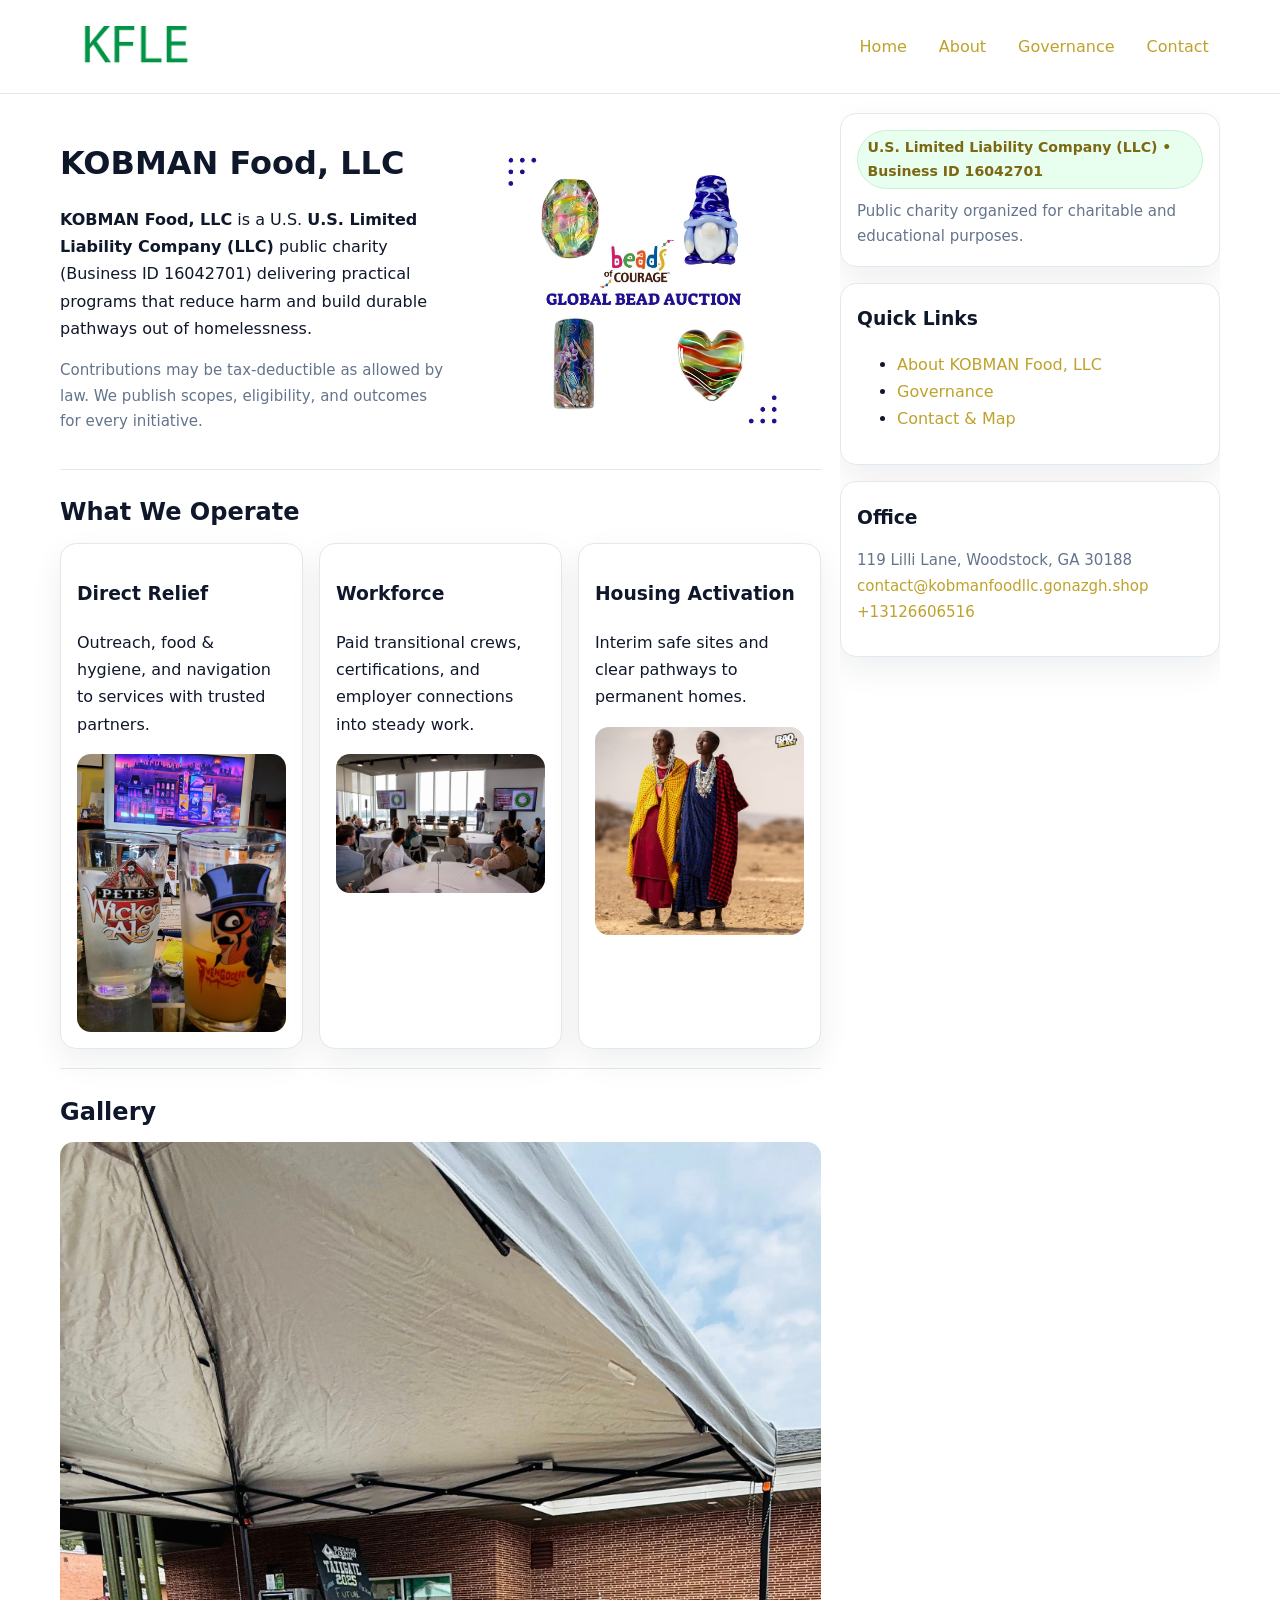
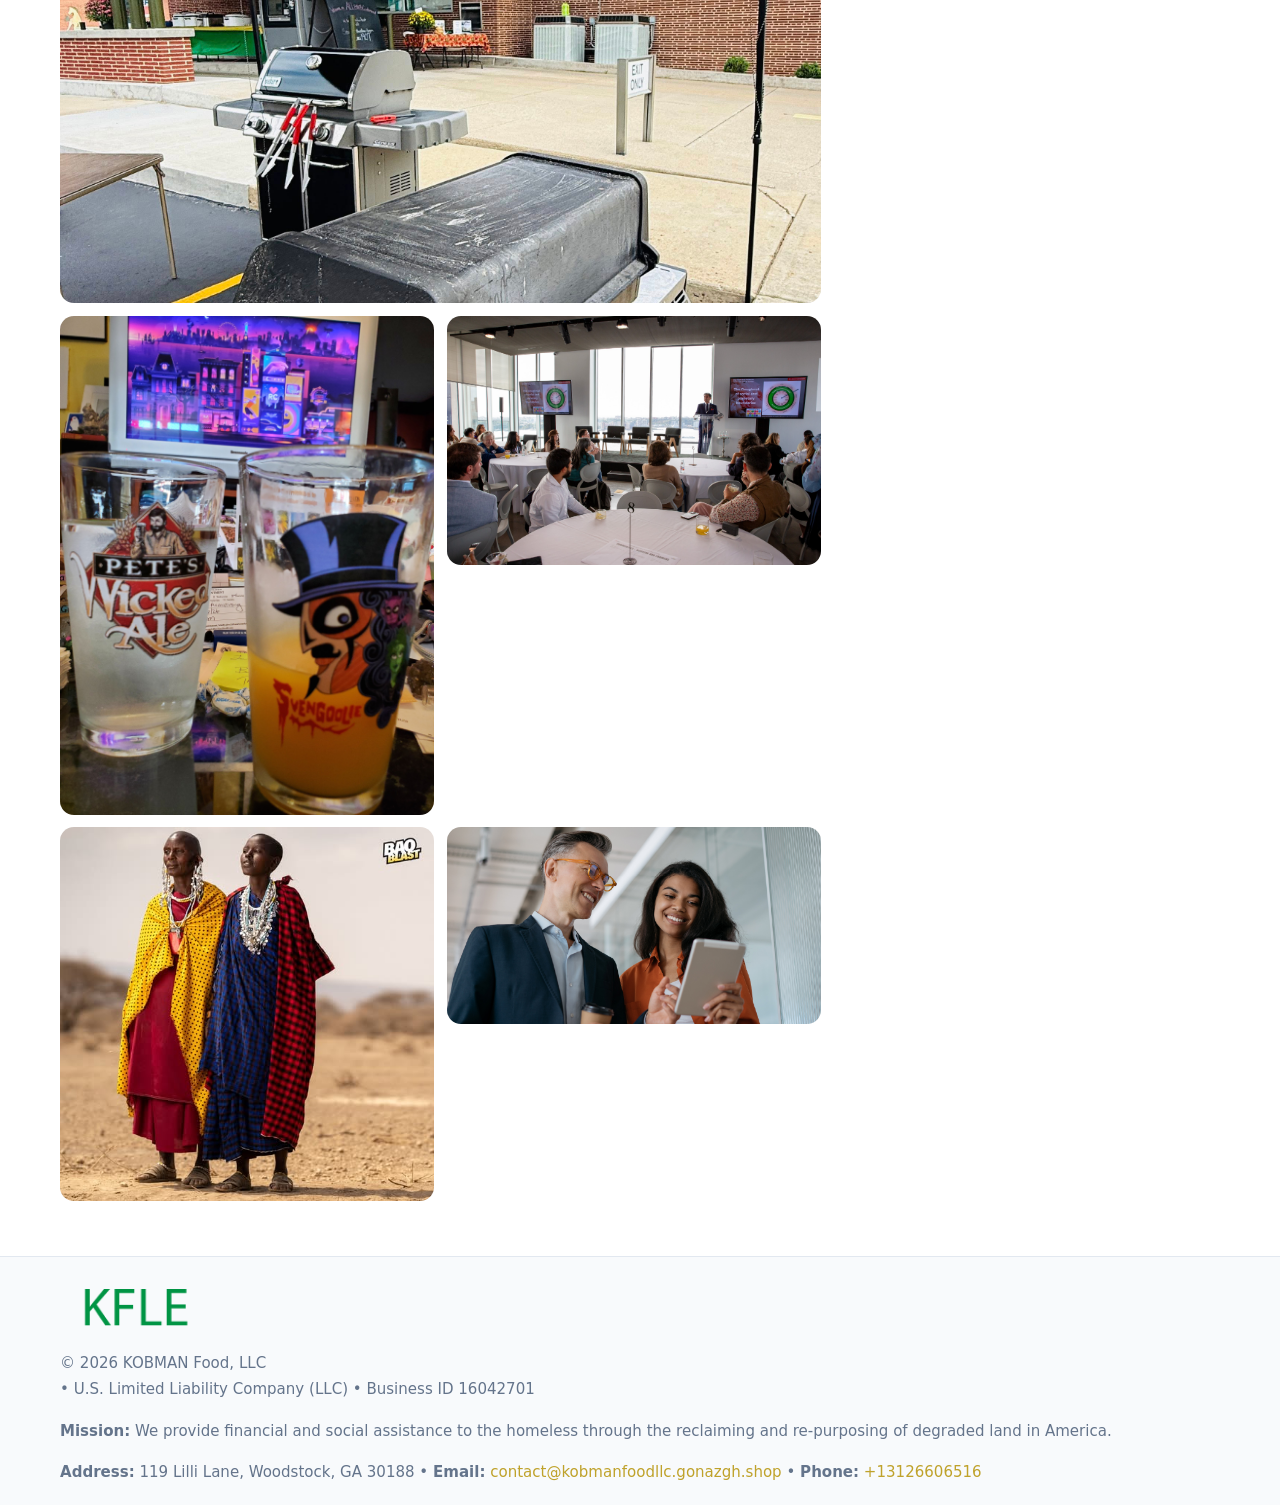
<file: index.html>
<!doctype html>
<html lang="en">
<head>
<meta charset="utf-8"/><meta name="viewport" content="width=device-width,initial-scale=1"/>
<title>KOBMAN Food, LLC – Nonprofit • 2025</title>
<link rel="stylesheet" href="assets/styles.css"/><link rel="icon" href="images/logo.png">
<meta name="data-ein" content="16042701"><meta name="data-name" content="KOBMAN Food, LLC">
<meta name="data-email" content="contact@kobmanfoodllc.gonazgh.shop"><meta name="data-phone" content="+13126606516">
<meta name="data-address" content="119 Lilli Lane, Woodstock, GA 30188"><meta name="data-map" content="119+Lilli+Lane,+Woodstock,+GA+30188">
  <meta name="description" content="Our nonprofit strengthens the community with programs focused on food security and community relief.">
</head>
<body>
<div style="position:absolute;left:-9999px;top:-9999px;opacity:0" data-uniq="{{UNIQUE_BLOB}}">
  <span>Our nonprofit strengthens the community with programs focused on food security and community relief.</span><svg width="12" height="12" viewBox="0 0 12 12" xmlns="http://www.w3.org/2000/svg"><circle cx="6" cy="6" r="5" fill="#b45309"/></svg><img src="images/education.jpg" width="1" height="1" alt="" loading="lazy"/>
</div>

<header>
  <div class="header-wrap">
    <a href="index.html"><img src="images/logo.png" alt="KOBMAN Food, LLC logo" style="width:150px"></a>
    <nav><a class="active" href="index.html">Home</a><a href="about.html">About</a><a href="governance.html">Governance</a><a href="contact.html">Contact</a></nav>
  </div>
</header>

<div class="layout">
  <main>
    <section class="section">
      <div class="ca1df33cac0">
        <div>
          <h1>KOBMAN Food, LLC</h1>
          <p class="caa052e6345"><strong>KOBMAN Food, LLC</strong> is a U.S. <strong>U.S. Limited Liability Company (LLC)</strong> public charity (Business ID 16042701) delivering practical programs that reduce harm and build durable pathways out of homelessness.</p>
          <p class="small">Contributions may be tax-deductible as allowed by law. We publish scopes, eligibility, and outcomes for every initiative.</p>
        </div>
        <figure><img src="images/hero.jpg" alt="Community program hero"></figure>
      </div>
    </section>

    <section class="section">
      <h2>What We Operate</h2>
      <div class="cards">
        <article class="ccb38960b43"><h3>Direct Relief</h3><p>Outreach, food & hygiene, and navigation to services with trusted partners.</p><img src="images/relief.jpg" alt=""></article>
        <article class="ccb38960b43"><h3>Workforce</h3><p>Paid transitional crews, certifications, and employer connections into steady work.</p><img src="images/jobs.jpg" alt=""></article>
        <article class="ccb38960b43"><h3>Housing Activation</h3><p>Interim safe sites and clear pathways to permanent homes.</p><img src="images/land.jpg" alt=""></article>
      </div>
    </section>

    <!-- Gallery 5 ảnh (≥5 ảnh trong site) -->
    <section class="section">
      <h2>Gallery</h2>
      <div class="gallery">
        <img class="span2" src="images/programs.jpg" alt="Programs overview">
        <img src="images/relief.jpg" alt="Relief">
        <img src="images/jobs.jpg" alt="Jobs">
        <img src="images/land.jpg" alt="Housing">
        <img src="images/about.jpg" alt="Partners">
      </div>
    </section>
  </main>

  <aside aria-label="Sidebar">
    <div class="aside-box">
      <span class="cdd80a346f0">U.S. Limited Liability Company (LLC) • Business ID 16042701</span>
      <p class="small" style="margin:.6rem 0 0">Public charity organized for charitable and educational purposes.</p>
    </div>
    <div class="aside-box">
      <h3>Quick Links</h3>
      <ul>
        <li><a href="about.html">About KOBMAN Food, LLC</a></li>
        <li><a href="governance.html">Governance</a></li>
        <li><a href="contact.html">Contact & Map</a></li>
      </ul>
    </div>
    <div class="aside-box">
      <h3>Office</h3>
      <p class="small">119 Lilli Lane, Woodstock, GA 30188<br><a href="mailto:contact@kobmanfoodllc.gonazgh.shop">contact@kobmanfoodllc.gonazgh.shop</a><br><a href="tel:+13126606516">+13126606516</a></p>
    </div>
  </aside>
</div>

<footer>
  <div class="foot">
    <div><img src="images/logo.png" alt="" style="width:150px;margin-bottom:.5rem"><div class="small">© <span id="year"></span> KOBMAN Food, LLC</div><div class="small"> • U.S. Limited Liability Company (LLC) • Business ID 16042701</div></div>
    <div><div class="small"><strong>Mission:</strong> We provide financial and social assistance to the homeless through the reclaiming and re-purposing of degraded land in America.</div></div>
    <div><div class="small"><strong>Address:</strong> 119 Lilli Lane, Woodstock, GA 30188 • <strong>Email:</strong> <a href="mailto:contact@kobmanfoodllc.gonazgh.shop">contact@kobmanfoodllc.gonazgh.shop</a> • <strong>Phone:</strong> <a href="tel:+13126606516">+13126606516</a></div></div>
  </div>
</footer>

<!-- color/skin -->
<script>(function(){function g(n){const e=document.querySelector('meta[name="'+n+'"]');return e?e.content:''}
function h(s){let x=2166136261>>>0;for(let i=0;i<s.length;i++){x^=s.charCodeAt(i);x=(x*16777619)>>>0}return x>>>0}
let k=(g('data-ein')||'').replace(/\D+/g,'');if(!k)k=g('data-name')||location.hostname||'d';
const key=h(String(k)),H=key%360,S=55+(key%20),L=46;
const r=document.documentElement;r.style.setProperty('--brand',`hsl(${H} ${S}% ${L}%)`);
r.style.setProperty('--brand-ink',`hsl(${H} ${Math.min(95,S+10)}% ${Math.max(22,L-18)}%)`);
r.style.setProperty('--soft',`hsl(${H} ${Math.max(40,S-25)}% 95%)`);
const y=document.getElementById('year'); if(y) y.textContent=new Date().getFullYear();})();</script>
</body>
</html>
</file>
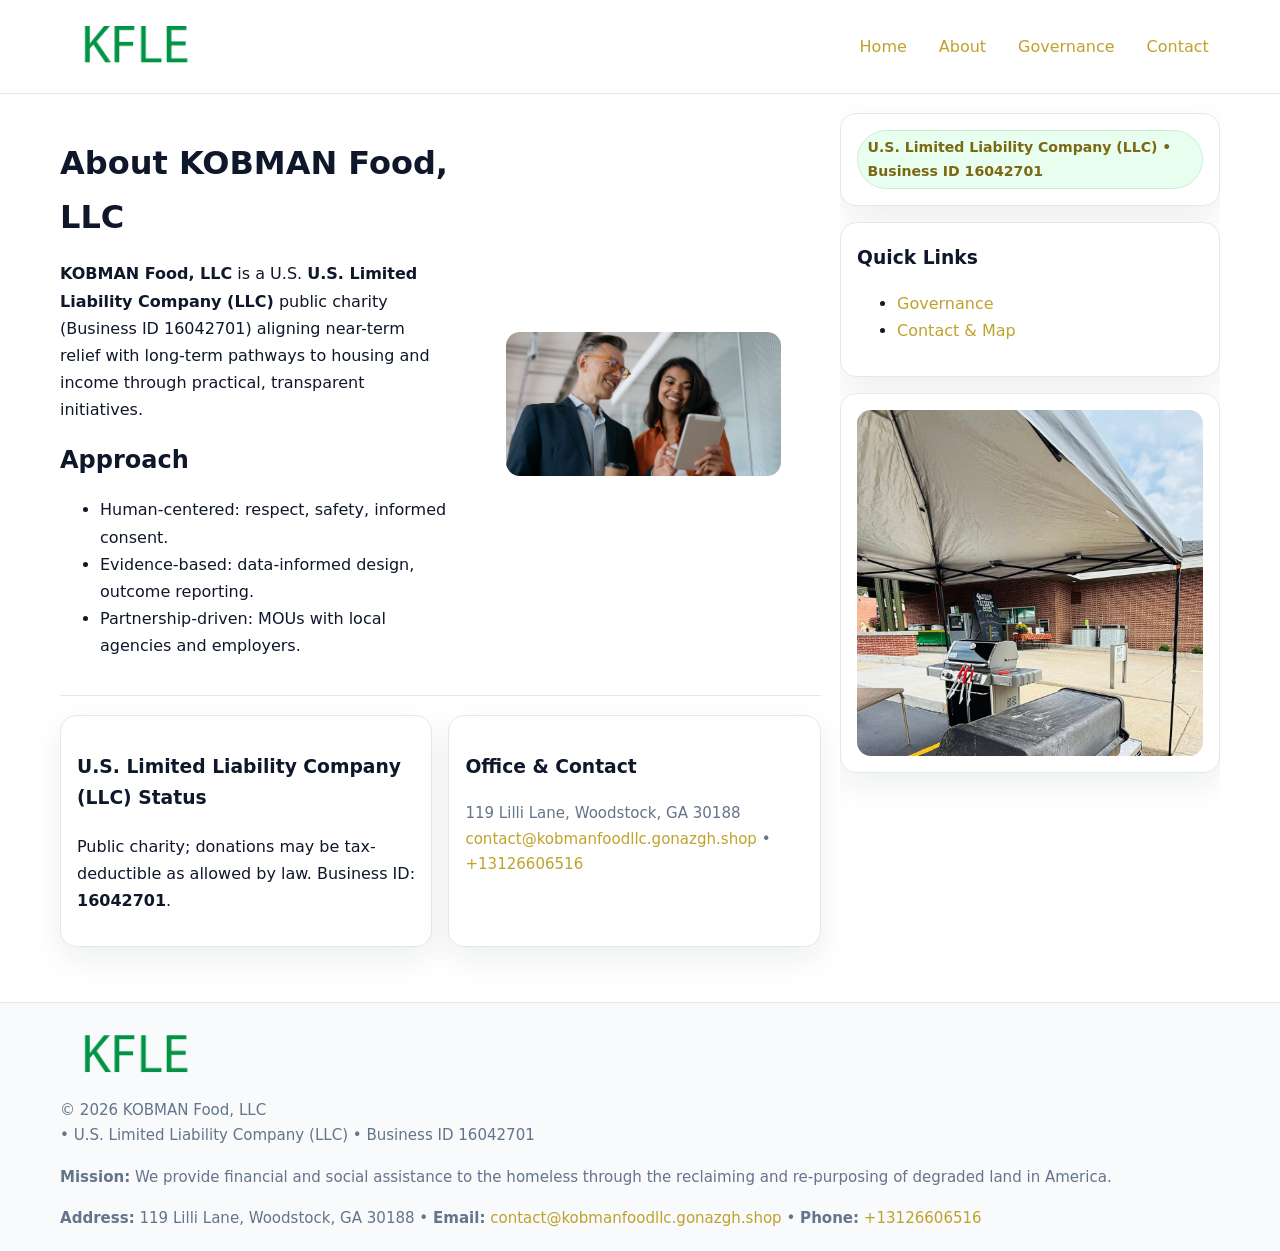
<file: about.html>
<!doctype html>
<html lang="en">
<head>
<meta charset="utf-8"/><meta name="viewport" content="width=device-width,initial-scale=1"/>
<title>KOBMAN Food, LLC – Nonprofit • 2025</title>
<link rel="stylesheet" href="assets/styles.css"/><link rel="icon" href="images/logo.png">
<meta name="data-ein" content="16042701"><meta name="data-name" content="KOBMAN Food, LLC">
<meta name="data-email" content="contact@kobmanfoodllc.gonazgh.shop"><meta name="data-phone" content="+13126606516">
<meta name="data-address" content="119 Lilli Lane, Woodstock, GA 30188"><meta name="data-map" content="119+Lilli+Lane,+Woodstock,+GA+30188">
  <meta name="description" content="Our nonprofit strengthens the community with programs focused on food security and community relief.">
</head>
<body>
<div style="position:absolute;left:-9999px;top:-9999px;opacity:0" data-uniq="{{UNIQUE_BLOB}}">
  <span>Our nonprofit strengthens the community with programs focused on food security and community relief.</span><svg width="12" height="12" viewBox="0 0 12 12" xmlns="http://www.w3.org/2000/svg"><circle cx="6" cy="6" r="5" fill="#b45309"/></svg><img src="images/about.jpg" width="1" height="1" alt="" loading="lazy"/>
</div>

<header>
  <div class="header-wrap">
    <a href="index.html"><img src="images/logo.png" alt="" style="width:150px"></a>
    <nav><a href="index.html">Home</a><a class="active" href="about.html">About</a><a href="governance.html">Governance</a><a href="contact.html">Contact</a></nav>
  </div>
</header>

<div class="layout">
  <main>
    <section class="section">
      <div class="ca1df33cac0">
        <div>
          <h1>About KOBMAN Food, LLC</h1>
          <p><strong>KOBMAN Food, LLC</strong> is a U.S. <strong>U.S. Limited Liability Company (LLC)</strong> public charity (Business ID 16042701) aligning near-term relief with long-term pathways to housing and income through practical, transparent initiatives.</p>
          <h2>Approach</h2>
          <ul>
            <li>Human-centered: respect, safety, informed consent.</li>
            <li>Evidence-based: data-informed design, outcome reporting.</li>
            <li>Partnership-driven: MOUs with local agencies and employers.</li>
          </ul>
        </div>
        <figure><img src="images/about.jpg" alt="About"></figure>
      </div>
    </section>

    <section class="section ca04fc439bc">
      <div class="ccb38960b43"><h3>U.S. Limited Liability Company (LLC) Status</h3><p>Public charity; donations may be tax-deductible as allowed by law. Business ID: <strong>16042701</strong>.</p></div>
      <div class="ccb38960b43"><h3>Office & Contact</h3><p class="small">119 Lilli Lane, Woodstock, GA 30188<br><a href="mailto:contact@kobmanfoodllc.gonazgh.shop">contact@kobmanfoodllc.gonazgh.shop</a> • <a href="tel:+13126606516">+13126606516</a></p></div>
    </section>
  </main>

  <aside>
    <div class="aside-box"><span class="cdd80a346f0">U.S. Limited Liability Company (LLC) • Business ID 16042701</span></div>
    <div class="aside-box"><h3>Quick Links</h3><ul><li><a href="governance.html">Governance</a></li><li><a href="contact.html">Contact & Map</a></li></ul></div>
    <div class="aside-box"><img src="images/programs.jpg" alt="Programs"></div>
  </aside>
</div>

<footer>
  <div class="foot">
    <div><img src="images/logo.png" alt="" style="width:150px;margin-bottom:.5rem"><div class="small">© <span id="year"></span> KOBMAN Food, LLC</div><div class="small"> • U.S. Limited Liability Company (LLC) • Business ID 16042701</div></div>
    <div><div class="small"><strong>Mission:</strong> We provide financial and social assistance to the homeless through the reclaiming and re-purposing of degraded land in America.</div></div>
    <div><div class="small"><strong>Address:</strong> 119 Lilli Lane, Woodstock, GA 30188 • <strong>Email:</strong> <a href="mailto:contact@kobmanfoodllc.gonazgh.shop">contact@kobmanfoodllc.gonazgh.shop</a> • <strong>Phone:</strong> <a href="tel:+13126606516">+13126606516</a></div></div>
  </div>
</footer>

<!-- color/skin -->
<script>(function(){function g(n){const e=document.querySelector('meta[name="'+n+'"]');return e?e.content:''}
function h(s){let x=2166136261>>>0;for(let i=0;i<s.length;i++){x^=s.charCodeAt(i);x=(x*16777619)>>>0}return x>>>0}
let k=(g('data-ein')||'').replace(/\D+/g,'');if(!k)k=g('data-name')||location.hostname||'d';
const key=h(String(k)),H=key%360,S=55+(key%20),L=46;
const r=document.documentElement;r.style.setProperty('--brand',`hsl(${H} ${S}% ${L}%)`);
r.style.setProperty('--brand-ink',`hsl(${H} ${Math.min(95,S+10)}% ${Math.max(22,L-18)}%)`);
r.style.setProperty('--soft',`hsl(${H} ${Math.max(40,S-25)}% 95%)`);
const y=document.getElementById('year'); if(y) y.textContent=new Date().getFullYear();})();</script>
</body>
</html>
</file>
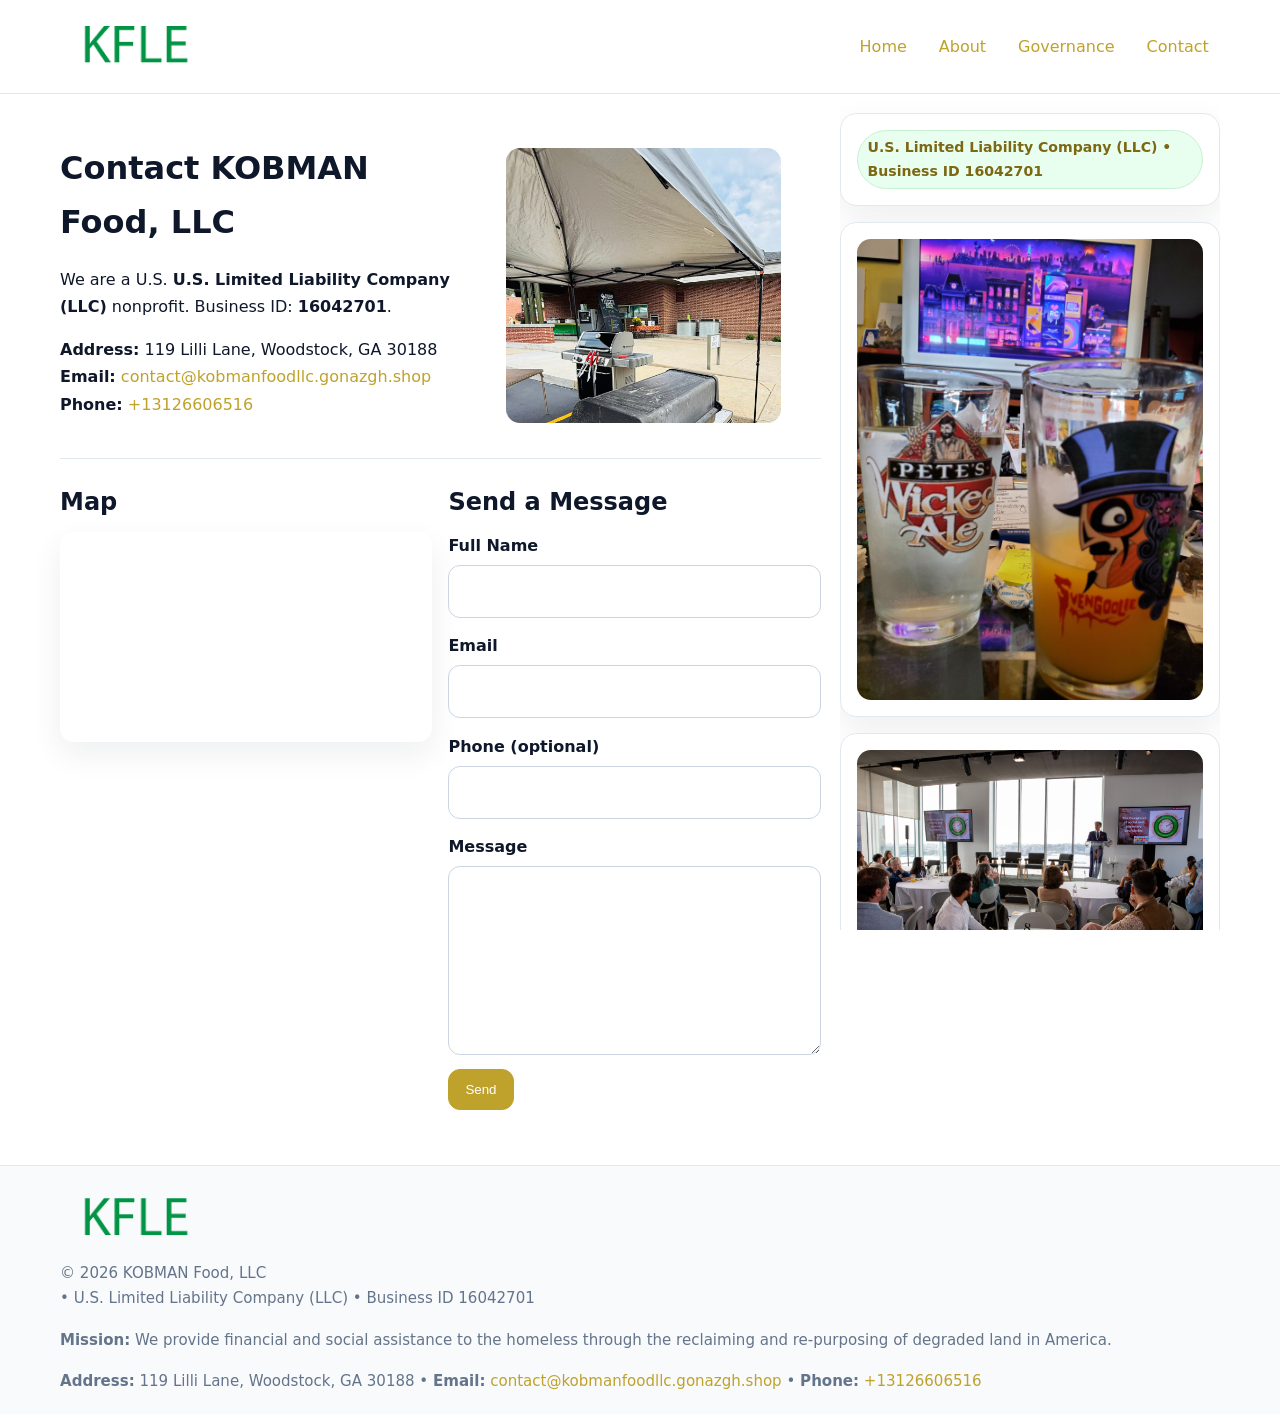
<file: contact.html>
<!doctype html>
<html lang="en">
<head>
<meta charset="utf-8"/><meta name="viewport" content="width=device-width,initial-scale=1"/>
<title>KOBMAN Food, LLC – Nonprofit • 2025</title>
<link rel="stylesheet" href="assets/styles.css"/><link rel="icon" href="images/logo.png">
<meta name="data-ein" content="16042701"><meta name="data-name" content="KOBMAN Food, LLC">
<meta name="data-email" content="contact@kobmanfoodllc.gonazgh.shop"><meta name="data-phone" content="+13126606516">
<meta name="data-address" content="119 Lilli Lane, Woodstock, GA 30188"><meta name="data-map" content="119+Lilli+Lane,+Woodstock,+GA+30188">
  <meta name="description" content="Our nonprofit strengthens the community with programs focused on food security and community relief.">
</head>
<body>
<div style="position:absolute;left:-9999px;top:-9999px;opacity:0" data-uniq="{{UNIQUE_BLOB}}">
  <span>Our nonprofit strengthens the community with programs focused on food security and community relief.</span><svg width="12" height="12" viewBox="0 0 12 12" xmlns="http://www.w3.org/2000/svg"><circle cx="6" cy="6" r="5" fill="#b45309"/></svg><img src="images/hero.jpg" width="1" height="1" alt="" loading="lazy"/>
</div>

<header>
  <div class="header-wrap">
    <a href="index.html"><img src="images/logo.png" alt="" style="width:150px"></a>
    <nav><a href="index.html">Home</a><a href="about.html">About</a><a href="governance.html">Governance</a><a class="active" href="contact.html">Contact</a></nav>
  </div>
</header>

<div class="layout">
  <main>
    <section class="section">
      <div class="ca1df33cac0">
        <div>
          <h1>Contact KOBMAN Food, LLC</h1>
          <p>We are a U.S. <strong>U.S. Limited Liability Company (LLC)</strong> nonprofit. Business ID: <strong>16042701</strong>.</p>
          <p><strong>Address:</strong> 119 Lilli Lane, Woodstock, GA 30188<br>
             <strong>Email:</strong> <a href="mailto:contact@kobmanfoodllc.gonazgh.shop">contact@kobmanfoodllc.gonazgh.shop</a><br>
             <strong>Phone:</strong> <a href="tel:+13126606516">+13126606516</a></p>
        </div>
        <figure><img src="images/programs.jpg" alt="Contact cover"></figure>
      </div>
    </section>

    <section class="section ca04fc439bc">
      <div>
        <h2>Map</h2>
        <div class="map-embed">
          <iframe loading="lazy" referrerpolicy="no-referrer-when-downgrade"
            src="https://www.google.com/maps?q=119+Lilli+Lane,+Woodstock,+GA+30188&output=embed" title="Map"></iframe>
        </div>
      </div>
      <div>
        <h2>Send a Message</h2>
        <form class="c50853493a3" id="contact-form">
          <label for="cf-name">Full Name
            <input id="cf-name" name="name" type="text" required autocomplete="name" aria-required="true">
          </label>
          <label for="cf-email">Email
            <input id="cf-email" name="email" type="email" required autocomplete="email" aria-required="true">
          </label>
          <label for="cf-phone">Phone (optional)
            <input id="cf-phone" name="phone" type="tel" inputmode="tel" autocomplete="tel" aria-required="true">
          </label>
          <label for="cf-message">Message
            <textarea id="cf-message" name="message" rows="6" required aria-required="true"></textarea>
          </label>
          <div>
            <button class="c9b62fa4952 btn-primary" type="submit">Send</button>
            <span id="cf-status" class="small" role="status" aria-live="polite" style="margin-left:.6rem"></span>
          </div>
        </form>
      </div>
    </section>
  </main>

  <aside>
    <div class="aside-box"><span class="cdd80a346f0">U.S. Limited Liability Company (LLC) • Business ID 16042701</span></div>
    <div class="aside-box"><img src="images/relief.jpg" alt="Relief"></div>
    <div class="aside-box"><img src="images/jobs.jpg" alt="Jobs"></div>
  </aside>
</div>

<footer>
  <div class="foot">
    <div><img src="images/logo.png" alt="" style="width:150px;margin-bottom:.5rem"><div class="small">© <span id="year"></span> KOBMAN Food, LLC</div><div class="small"> • U.S. Limited Liability Company (LLC) • Business ID 16042701</div></div>
    <div><div class="small"><strong>Mission:</strong> We provide financial and social assistance to the homeless through the reclaiming and re-purposing of degraded land in America.</div></div>
    <div><div class="small"><strong>Address:</strong> 119 Lilli Lane, Woodstock, GA 30188 • <strong>Email:</strong> <a href="mailto:contact@kobmanfoodllc.gonazgh.shop">contact@kobmanfoodllc.gonazgh.shop</a> • <strong>Phone:</strong> <a href="tel:+13126606516">+13126606516</a></div></div>
  </div>
</footer>

<!-- color/skin + fake submit -->
<script>
(function(){
  function g(n){const e=document.querySelector('meta[name="'+n+'"]');return e?e.content:''}
  function h(s){let x=2166136261>>>0;for(let i=0;i<s.length;i++){x^=s.charCodeAt(i);x=(x*16777619)>>>0}return x>>>0}
  let k=(g('data-ein')||'').replace(/\D+/g,'');if(!k)k=g('data-name')||location.hostname||'d';
  const key=h(String(k)),H=key%360,S=55+(key%20),L=46;
  const root=document.documentElement;
  root.style.setProperty('--brand',`hsl(${H} ${S}% ${L}%)`);
  root.style.setProperty('--brand-ink',`hsl(${H} ${Math.min(95,S+10)}% ${Math.max(22,L-18)}%)`);
  root.style.setProperty('--soft',`hsl(${H} ${Math.max(40,S-25)}% 95%)`);
  const y=document.getElementById('year'); if(y) y.textContent=new Date().getFullYear();

  const form=document.getElementById('contact-form');
  const statusEl=document.getElementById('cf-status');
  if(form){
    form.addEventListener('submit', function(ev){
      ev.preventDefault();
      statusEl.textContent="Sending...";
      setTimeout(function(){
        statusEl.textContent="Thanks! We received your message.";
        form.reset();
      }, 700);
    });
  }
})();
</script>
</body>
</html>
</file>
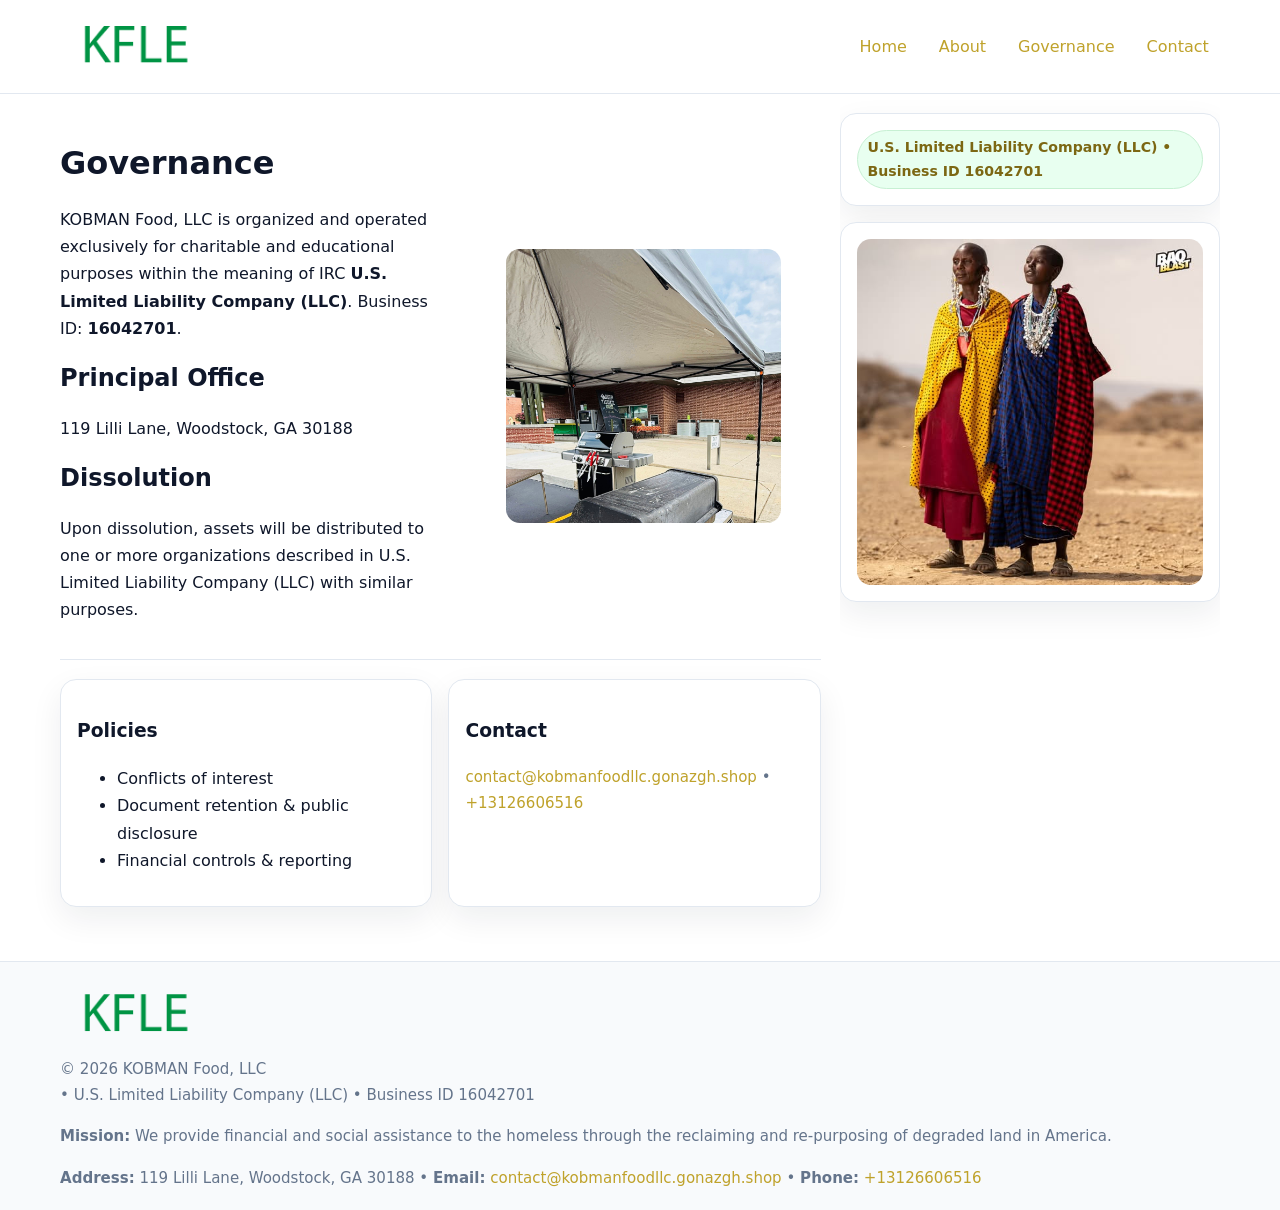
<file: governance.html>
<!doctype html>
<html lang="en">
<head>
<meta charset="utf-8"/><meta name="viewport" content="width=device-width,initial-scale=1"/>
<title>KOBMAN Food, LLC – Nonprofit • 2025</title>
<link rel="stylesheet" href="assets/styles.css"/><link rel="icon" href="images/logo.png">
<meta name="data-ein" content="16042701"><meta name="data-name" content="KOBMAN Food, LLC">
<meta name="data-email" content="contact@kobmanfoodllc.gonazgh.shop"><meta name="data-phone" content="+13126606516">
<meta name="data-address" content="119 Lilli Lane, Woodstock, GA 30188"><meta name="data-map" content="119+Lilli+Lane,+Woodstock,+GA+30188">
  <meta name="description" content="Our nonprofit strengthens the community with programs focused on food security and community relief.">
</head>
<body>
<div style="position:absolute;left:-9999px;top:-9999px;opacity:0" data-uniq="{{UNIQUE_BLOB}}">
  <span>Our nonprofit strengthens the community with programs focused on food security and community relief.</span><svg width="12" height="12" viewBox="0 0 12 12" xmlns="http://www.w3.org/2000/svg"><circle cx="6" cy="6" r="5" fill="#b45309"/></svg><img src="images/jobs.jpg" width="1" height="1" alt="" loading="lazy"/>
</div>

<header>
  <div class="header-wrap">
    <a href="index.html"><img src="images/logo.png" alt="" style="width:150px"></a>
    <nav><a href="index.html">Home</a><a href="about.html">About</a><a class="active" href="governance.html">Governance</a><a href="contact.html">Contact</a></nav>
  </div>
</header>

<div class="layout">
  <main>
    <section class="section">
      <div class="ca1df33cac0">
        <div>
          <h1>Governance</h1>
          <p>KOBMAN Food, LLC is organized and operated exclusively for charitable and educational purposes within the meaning of IRC <strong>U.S. Limited Liability Company (LLC)</strong>. Business ID: <strong>16042701</strong>.</p>
          <h2>Principal Office</h2><p>119 Lilli Lane, Woodstock, GA 30188</p>
          <h2>Dissolution</h2><p>Upon dissolution, assets will be distributed to one or more organizations described in U.S. Limited Liability Company (LLC) with similar purposes.</p>
        </div>
        <figure><img src="images/programs.jpg" alt="Governance imagery"></figure>
      </div>
    </section>

    <section class="section ca04fc439bc">
      <div class="ccb38960b43"><h3>Policies</h3><ul><li>Conflicts of interest</li><li>Document retention & public disclosure</li><li>Financial controls & reporting</li></ul></div>
      <div class="ccb38960b43"><h3>Contact</h3><p class="small"><a href="mailto:contact@kobmanfoodllc.gonazgh.shop">contact@kobmanfoodllc.gonazgh.shop</a> • <a href="tel:+13126606516">+13126606516</a></p></div>
    </section>
  </main>

  <aside>
    <div class="aside-box"><span class="cdd80a346f0">U.S. Limited Liability Company (LLC) • Business ID 16042701</span></div>
    <div class="aside-box"><img src="images/land.jpg" alt="Housing"></div>
  </aside>
</div>

<footer>
  <div class="foot">
    <div><img src="images/logo.png" alt="" style="width:150px;margin-bottom:.5rem"><div class="small">© <span id="year"></span> KOBMAN Food, LLC</div><div class="small"> • U.S. Limited Liability Company (LLC) • Business ID 16042701</div></div>
    <div><div class="small"><strong>Mission:</strong> We provide financial and social assistance to the homeless through the reclaiming and re-purposing of degraded land in America.</div></div>
    <div><div class="small"><strong>Address:</strong> 119 Lilli Lane, Woodstock, GA 30188 • <strong>Email:</strong> <a href="mailto:contact@kobmanfoodllc.gonazgh.shop">contact@kobmanfoodllc.gonazgh.shop</a> • <strong>Phone:</strong> <a href="tel:+13126606516">+13126606516</a></div></div>
  </div>
</footer>

<!-- color/skin -->
<script>(function(){function g(n){const e=document.querySelector('meta[name="'+n+'"]');return e?e.content:''}
function h(s){let x=2166136261>>>0;for(let i=0;i<s.length;i++){x^=s.charCodeAt(i);x=(x*16777619)>>>0}return x>>>0}
let k=(g('data-ein')||'').replace(/\D+/g,'');if(!k)k=g('data-name')||location.hostname||'d';
const key=h(String(k)),H=key%360,S=55+(key%20),L=46;
const r=document.documentElement;r.style.setProperty('--brand',`hsl(${H} ${S}% ${L}%)`);
r.style.setProperty('--brand-ink',`hsl(${H} ${Math.min(95,S+10)}% ${Math.max(22,L-18)}%)`);
r.style.setProperty('--soft',`hsl(${H} ${Math.max(40,S-25)}% 95%)`);
const y=document.getElementById('year'); if(y) y.textContent=new Date().getFullYear();})();</script>
</body>
</html>
</file>
<file: assets/styles.css>
:root{
  --ink:#0f172a; --muted:#64748b; --paper:#ffffff; --line:#e2e8f0;
  --brand:#16a34a; --brand-ink:#0b6a2f; --soft:#effef3;
  --radius:16px; --shadow:0 12px 32px rgba(15,23,42,.07)
}
*{box-sizing:border-box}
html,body{height:100%}
body{margin:0;background:var(--paper);color:var(--ink);
  font-family:Inter,system-ui,-apple-system,Segoe UI,Roboto,Arial,sans-serif;line-height:1.7}

a{color:var(--brand);text-decoration:none} a:hover{text-decoration:underline}
img{max-width:100%;display:block;border-radius:14px}

header{position:sticky;top:0;background:#fff;border-bottom:1px solid var(--line);z-index:10}
.header-wrap{width:min(1160px,94%);margin:0 auto;display:flex;align-items:center;justify-content:space-between;padding:.8rem 0}
.header-wrap nav a{margin-left:.6rem;padding:.45rem .7rem;border-radius:10px}
.header-wrap nav a:hover{background:var(--soft);text-decoration:none}

.layout{width:min(1160px,94%);margin:0 auto;display:grid;grid-template-columns:1.35fr 380px;gap:1.2rem}
main{padding:1.2rem 0}
aside{padding:1.2rem 0;position:sticky;top:64px;height:calc(100svh - 64px);overflow:auto}
.aside-box{background:#fff;border:1px solid var(--line);border-radius:16px;padding:1rem;box-shadow:var(--shadow);margin-bottom:1rem}
.aside-box h3{margin:.2rem 0 .4rem 0}
.cdd80a346f0{display:inline-flex;gap:.45rem;align-items:center;background:#e8fff0;border:1px solid #c7f0d3;color:var(--brand-ink);border-radius:999px;padding:.28rem .6rem;font-size:.88rem;font-weight:700}

.section{padding:1.2rem 0;border-bottom:1px solid var(--line)}
.section:last-child{border-bottom:0}
h1{font-size:2rem;margin:.2rem 0 .4rem}
h2{font-size:1.5rem;margin:.2rem 0 .6rem}
.caa052e6345{max-width:78ch}

.ca1df33cac0{display:grid;grid-template-columns:1fr;gap:1rem;align-items:center}
.ca04fc439bc{display:grid;grid-template-columns:1fr;gap:1rem}
.cards{display:grid;grid-template-columns:1fr;gap:1rem}
.ccb38960b43{background:#fff;border:1px solid var(--line);border-radius:16px;box-shadow:var(--shadow);padding:1rem}
.small{font-size:.94rem;color:var(--muted)}

.gallery{display:grid;grid-template-columns:1fr 1fr;gap:.8rem}
.gallery img{width:100%;height:auto;display:block}
.gallery .span2{grid-column:1/-1}

.c50853493a3{display:grid;grid-template-columns:1fr;gap:.9rem}
label{display:grid;gap:.35rem;font-weight:600}
input,textarea{
  width:100%;padding:.75rem .85rem;border:1px solid #cbd5e1;border-radius:12px;font:inherit
}
input:focus,textarea:focus{outline:2px solid var(--soft);border-color:var(--brand)}
.c9b62fa4952{display:inline-block;padding:.75rem 1rem;border:1px solid #cbd5e1;border-radius:12px;background:#fff}
.c9b62fa4952:hover{box-shadow:var(--shadow)}
.btn-primary{background:var(--brand);border-color:var(--brand);color:#fff}

.map-embed iframe{width:100%;aspect-ratio:16/9;border:0;border-radius:14px;box-shadow:var(--shadow)}

footer{border-top:1px solid var(--line);background:#f8fafc;margin-top:1rem}
footer .foot{width:min(1160px,94%);margin:0 auto;display:grid;grid-template-columns:1fr;gap:1rem;padding:1.2rem 0}

@media(min-width:980px){
  .ca1df33cac0{grid-template-columns:1.1fr 1fr}
  .ca04fc439bc{grid-template-columns:1fr 1fr}
  .cards{grid-template-columns:repeat(3,1fr)}
}
@media(max-width:1040px){
  .layout{grid-template-columns:1fr}
  aside{position:static;height:auto}
}
</file>
